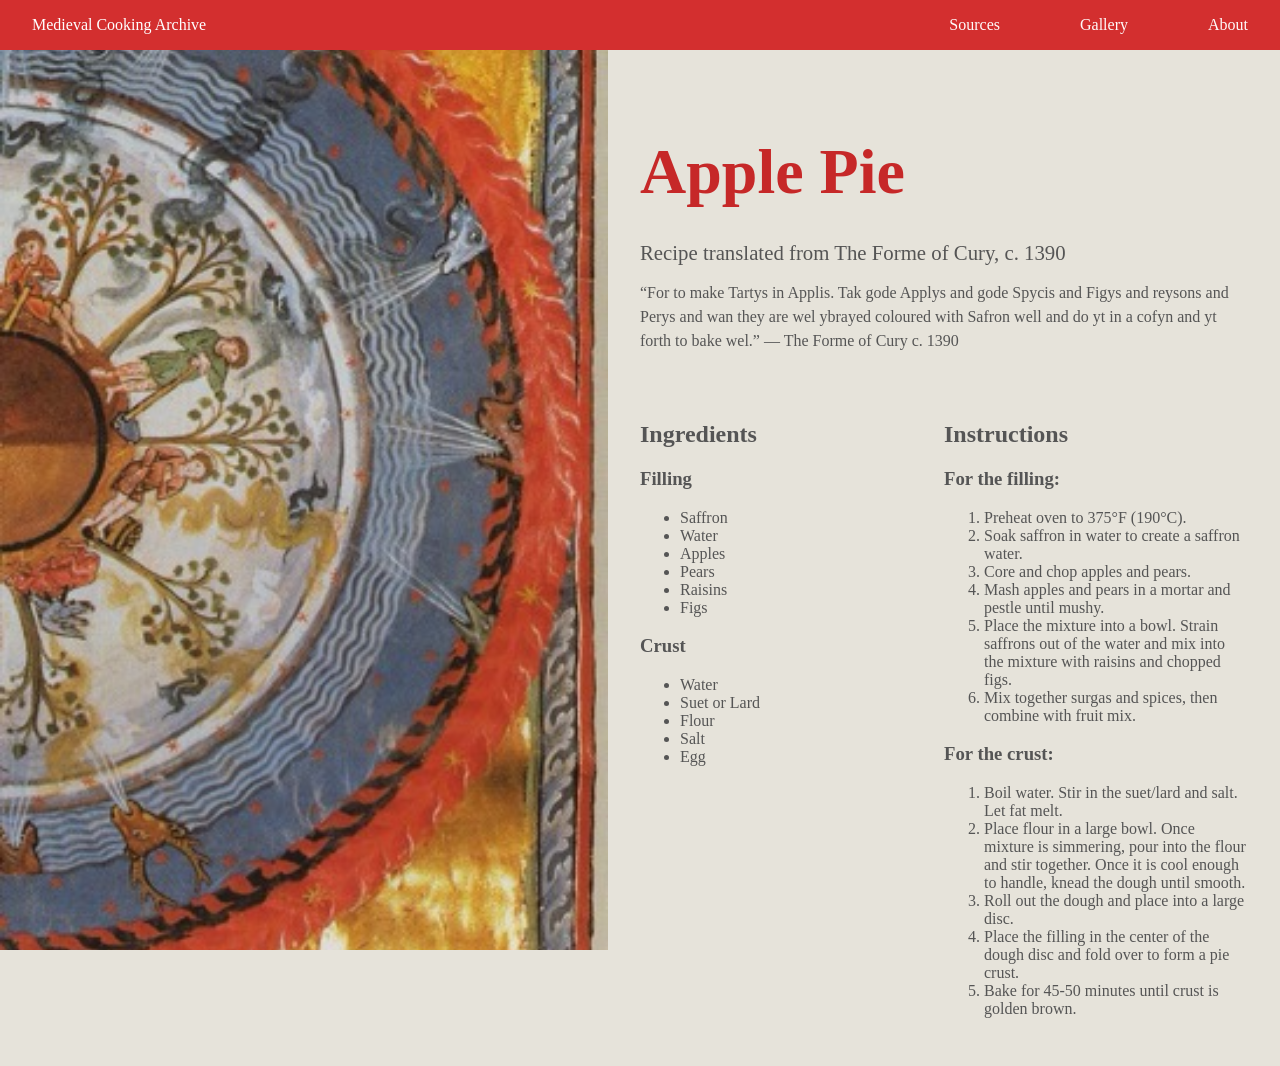
<file: index.html>
<!DOCTYPE html>
<html lang="en">

<head>
  <meta charset="UTF-8">
  <title>Medieval Cooking Archive</title>
  <link rel="stylesheet" href="style.css">
</head>

<body>
        <!-- Global component of website: Header -->
    <!-- <nav> is navigation menu and links to other files of website -->
    <!-- current href html files aren't created yet, links don't work -->
    <header class="header-title">
        <div>Medieval Cooking Archive</div>
        <nav> 
          <ul>
            <li><a href="sources.html">Sources</a></li>
            <li><a href="gallery.html">Gallery</a></li>
            <li><a href="about.html">About</a></li>
        </ul>
        </nav>
    </header>
    <main>

        <section class="recipe-card">
        <!-- Repeatable component #1: Title card -->

            <div class="recipe-image">
                <img src="SciviasI_Cropped.jpeg" alt="Scivias I.6 by Hildegard von Bingen">
            </div>

            <div class="recipe-content">
                <h1>Apple Pie</h1>
                <p class="source">Recipe translated from The Forme of Cury, c. 1390</p>

                <p class="original-text">“For to make Tartys in Applis.
                    Tak gode Applys and gode Spycis and Figys and reysons and Perys and 
                    wan they are wel ybrayed coloured with Safron well and do yt in a 
                    cofyn and yt forth to bake wel.” — The Forme of Cury c. 1390
                </p>

                <!-- Repeatable component #2: Recipe content -->
                <div class="recipe-details">
                <section class="ingredients">
                    <h2>Ingredients</h2>
                    <h3>Filling</h3>
                    <ul>
                        <li>Saffron</li>
                        <li>Water</li>
                        <li>Apples</li>
                        <li>Pears</li>
                        <li>Raisins</li>
                        <li>Figs</li>
                    </ul>
                    <h3>Crust</h3>
                    <ul>
                        <li>Water</li>
                        <li>Suet or Lard</li>
                        <li>Flour</li>
                        <li>Salt</li>
                        <li>Egg</li>
                    </ul>
                </section>

                <section class="instructions">
                    <h2>Instructions</h2>
                    <h3>For the filling: </h3>
                    <ol>
                        <li> Preheat oven to 375°F (190°C).</li>
                        <li> Soak saffron in water to create a saffron water.</li>
                        <li> Core and chop apples and pears.</li>
                        <li> Mash apples and pears in a mortar and pestle until mushy.</li>
                        <li> Place the mixture into a bowl. Strain saffrons out of the water and mix into the mixture with raisins and chopped figs.</li>
                        <li> Mix together surgas and spices, then combine with fruit mix.</li>
                    </ol>
                    <h3>For the crust: </h3>
                    <ol>
                        <li> Boil water. Stir in the suet/lard and salt. Let fat melt.</li>
                        <li> Place flour in a large bowl. Once mixture is simmering, pour into the flour and stir together. Once it is cool enough to handle, knead the dough until smooth.</li>
                        <li> Roll out the dough and place into a large disc.</li>
                        <li> Place the filling in the center of the dough disc and fold over to form a pie crust.</li>
                        <li> Bake for 45-50 minutes until crust is golden brown.</li>
                    </ol>
                </section> 
                </div>
            </div>
        </section>
    </main>
</body>
</html>
</file>
<file: style.css>
body {
  margin: 0;
  font-family: Georgia, serif;
  background-color: #e6e3da;
  color: #555;
}

/* HEADER */
.header-title {
  background-color: #d32f2f;
  color: white;
  padding: 1em 2em;
  display: flex;
  justify-content: space-between;
  align-items: center;
}

/* Header: Sources, Gallery, About */
nav ul {
  list-style: none;
  display: flex;
  gap: 5rem;
  margin: 0;
  padding: 0;
}

nav a {
  text-decoration: none;
  color: rgb(255, 251, 251);
}

.recipe-card {
    display: flex;
    align-items: flex-start;  
}

/* keeps image and layout w/ text side-by-side but, still as user scrolls */
.recipe-image {
    width: 50%;
    position: sticky;
    top: 0;
    height: 100vh;
}

.recipe-image img {
    width: 100%;
    height: 100vh;
    object-fit: cover;          
}

.recipe-content{
    width: 50%;
    padding: 2em;
}

/* Recipe title */
.recipe-content h1 {
    font-size: 4em;
    color: #c62828;      
    margin-bottom: 0.5em;
}

/* Recipe origins */
.source {
    font-size: 1.3em;
    color: #555;
    margin-bottom: 0.5em;
}

/* Recipe original text */
.original-text {
    font-size: 1em;
    line-height: 1.5;
    color: #555;
}

.recipe-details {
    display: flex;
  padding-top: 2em;
}

.ingredients {
  flex: 1;
}

.instructions {
    flex: 1;
}
</file>
